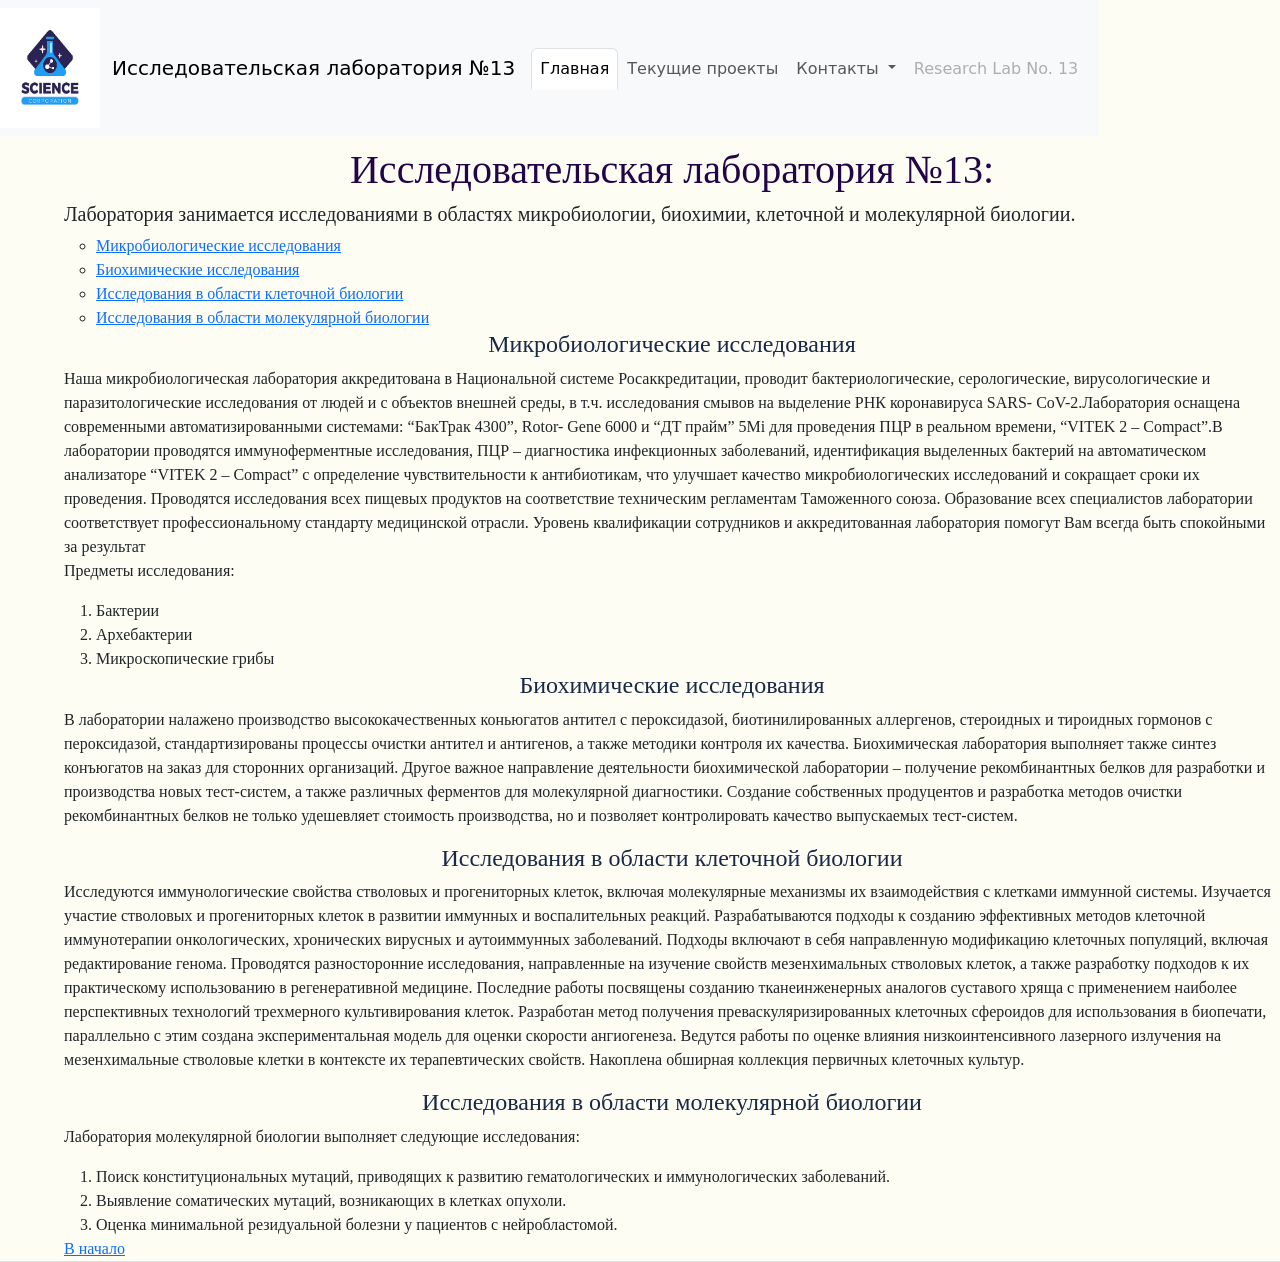
<file: index.html>
<!DOCTYPE html>
<html lang="ru">

<head>
    <link href="https://cdn.jsdelivr.net/npm/bootstrap@5.0.2/dist/css/bootstrap.min.css" rel="stylesheet"
        integrity="sha384-EVSTQN3/azprG1Anm3QDgpJLIm9Nao0Yz1ztcQTwFspd3yD65VohhpuuCOmLASjC" crossorigin="anonymous">
    <script src="https://cdn.jsdelivr.net/npm/bootstrap@5.0.2/dist/js/bootstrap.bundle.min.js"
        integrity="sha384-MrcW6ZMFYlzcLA8Nl+NtUVF0sA7MsXsP1UyJoMp4YLEuNSfAP+JcXn/tWtIaxVXM"
        crossorigin="anonymous"></script>
    <ul class="nav nav-tabs">
        <meta charset="UTF-8">
        <title>Биологическая лаборатория</title>
        <style type="text/css">
            body {
                background-color: rgba(253, 252, 226, 0.358)
            }

            .block2 {
                margin-left: 5%;
                margin-top: 10px;
                font-family: Cambria, Cochin, Georgia, Times, 'Times New Roman', serif


            }
            .photo {
        
        }
        </style>
</head>

<body>



    <nav class="navbar navbar-expand-lg navbar-light bg-light">
        <div class="photo"> <img src="photo.avif" height="120" width="100" /> </div>
        <div class="container-fluid">
            <a class="navbar-brand" href="#">Исследовательская лаборатория №13</a>
            <button class="navbar-toggler" type="button" data-bs-toggle="collapse"
                data-bs-target="#navbarSupportedContent" aria-controls="navbarSupportedContent" aria-expanded="false"
                aria-label="Toggle navigation">
                <span class="navbar-toggler-icon"></span>
            </button>
            <div class="collapse navbar-collapse" id="navbarSupportedContent">
                <ul class="navbar-nav me-auto mb-2 mb-lg-0">
                    <li class="nav-item">
                        <a class="nav-link active" aria-current="page" href="index.html">Главная</a>
                    </li>
                    <li class="nav-item">
                        <a class="nav-link" href="structure.html">Текущие проекты</a>
                    </li>
                    <li class="nav-item dropdown">
                        <a class="nav-link dropdown-toggle" href="#" id="navbarDropdown" role="button"
                            data-bs-toggle="dropdown" aria-expanded="false">
                            Контакты
                        </a>
                        <ul class="dropdown-menu" aria-labelledby="navbarDropdown">
                            <li><a class="dropdown-item" href="ank.html">Подать заявку на исследование</a></li>
                            <li><a class="dropdown-item" href="задача.html">Контактные данные </a></li>
                            <li>
                                <hr class="dropdown-divider">
                            </li>
                        </ul>
                    </li>
                    <li class="nav-item">
                        <a class="nav-link disabled" href="#" tabindex="-1" aria-disabled="true">Research Lab No. 13</a>
                    </li>
                </ul>
            </div>
        </div>
    </nav>
    <div class="block2">
        <h1 align="center" style="color: rgb(34, 5, 73); "> Исследовательская лаборатория №13: </h1>
        <a id="top">
            <h5>Лаборатория занимается исследованиями в областях микробиологии, биохимии, клеточной и молекулярной
                биологии.</h5>
        </a>
        <ul>
            <li><a href="#head1" target="_self">Микробиологические исследования</a></li>
            <li><a href="#head2" target="_self">Биохимические исследования</a></li>
            <li><a href="#head3" target="_self">Исследования в области клеточной биологии</a></li>
            <li><a href="#head4" target="_self">Исследования в области молекулярной биологии</a></li>
        </ul>

        <h4 align="center" style="color:rgb(25, 40, 70) ;"><a id="head1"> Микробиологические исследования</a></h4>
        <p>Наша микробиологическая лаборатория аккредитована в Национальной системе Росаккредитации, проводит
            бактериологические, серологические, вирусологические и паразитологические исследования от людей и с объектов
            внешней среды, в т.ч. исследования смывов на выделение РНК коронавируса SARS- CoV-2.Лаборатория оснащена
            современными
            автоматизированными системами: “БакТрак 4300”, Rotor- Gene 6000 и “ДT прайм” 5Мi для проведения ПЦР в
            реальном
            времени, “VITEK 2 – Compact”.В лаборатории проводятся иммуноферментные исследования, ПЦР – диагностика
            инфекционных заболеваний, идентификация выделенных бактерий на автоматическом анализаторе “VITEK 2 –
            Compact” с определение чувствительности к антибиотикам, что улучшает качество микробиологических
            исследований и сокращает сроки их проведения. Проводятся исследования всех пищевых продуктов на соответствие
            техническим регламентам Таможенного союза. Образование всех специалистов лаборатории соответствует
            профессиональному стандарту медицинской отрасли. Уровень квалификации сотрудников и аккредитованная
            лаборатория помогут Вам всегда быть спокойными за результат
            <br>Предметы исследования:
        </p>
        <ol>
            <li>Бактерии</li>
            <li>Архебактерии</li>
            <li>Микроскопические грибы</li>
        </ol>

        <h4 align="center" style="color:rgb(25, 40, 70) ;"><a id="head2"> Биохимические исследования</a></h4>
        <p> В лаборатории налажено производство высококачественных коньюгатов антител с пероксидазой, биотинилированных
            аллергенов, стероидных и тироидных гормонов с пероксидазой, стандартизированы процессы очистки антител и
            антигенов, а также методики контроля их качества. Биохимическая лаборатория выполняет также синтез
            конъюгатов на заказ для сторонних организаций.

            Другое важное направление деятельности биохимической лаборатории – получение рекомбинантных белков для
            разработки и производства новых тест-систем, а также различных ферментов для молекулярной диагностики.
            Создание собственных продуцентов и разработка методов очистки рекомбинантных белков не только удешевляет
            стоимость производства, но и позволяет контролировать качество выпускаемых тест-систем. </p>


        <h4 align="center" style="color:rgb(25, 40, 70) ;"><a id="head3"> Исследования в области клеточной биологии</a>
        </h4>
        <p> Исследуются иммунологические свойства стволовых и прогениторных клеток, включая молекулярные механизмы их
            взаимодействия с клетками иммунной системы. Изучается участие стволовых и прогениторных клеток в развитии
            иммунных и воспалительных реакций. Разрабатываются подходы к созданию эффективных методов клеточной
            иммунотерапии онкологических, хронических вирусных и аутоиммунных заболеваний. Подходы включают в себя
            направленную модификацию клеточных популяций, включая редактирование генома. Проводятся разносторонние
            исследования, направленные на изучение свойств мезенхимальных стволовых клеток, а также разработку подходов
            к их практическому использованию в регенеративной медицине. Последние работы посвящены созданию
            тканеинженерных аналогов суставого хряща с применением наиболее перспективных технологий трехмерного
            культивирования клеток. Разработан метод получения преваскуляризированных клеточных сфероидов для
            использования в биопечати, параллельно с этим создана экспериментальная модель для оценки скорости
            ангиогенеза. Ведутся работы по оценке влияния низкоинтенсивного лазерного излучения на мезенхимальные
            стволовые клетки в контексте их терапевтических свойств. Накоплена обширная коллекция первичных клеточных
            культур.<br>

        <h4 align="center" style="color:rgb(25, 40, 70) ;"><a id="head4"> Исследования в области молекулярной биологии </a></h4>
        <p> Лаборатория молекулярной биологии выполняет следующие исследования:</p>
        <ol>
            <li>Поиск конституциональных мутаций, приводящих к развитию гематологических и иммунологических заболеваний.</li>
            <li>Выявление соматических мутаций, возникающих в клетках опухоли.</li>
            <li>Оценка минимальной резидуальной болезни у пациентов с нейробластомой.</li>
        </ol>

        <a href="#top" target="_self"> В начало</a>
    </div>
    

</body>
</file>
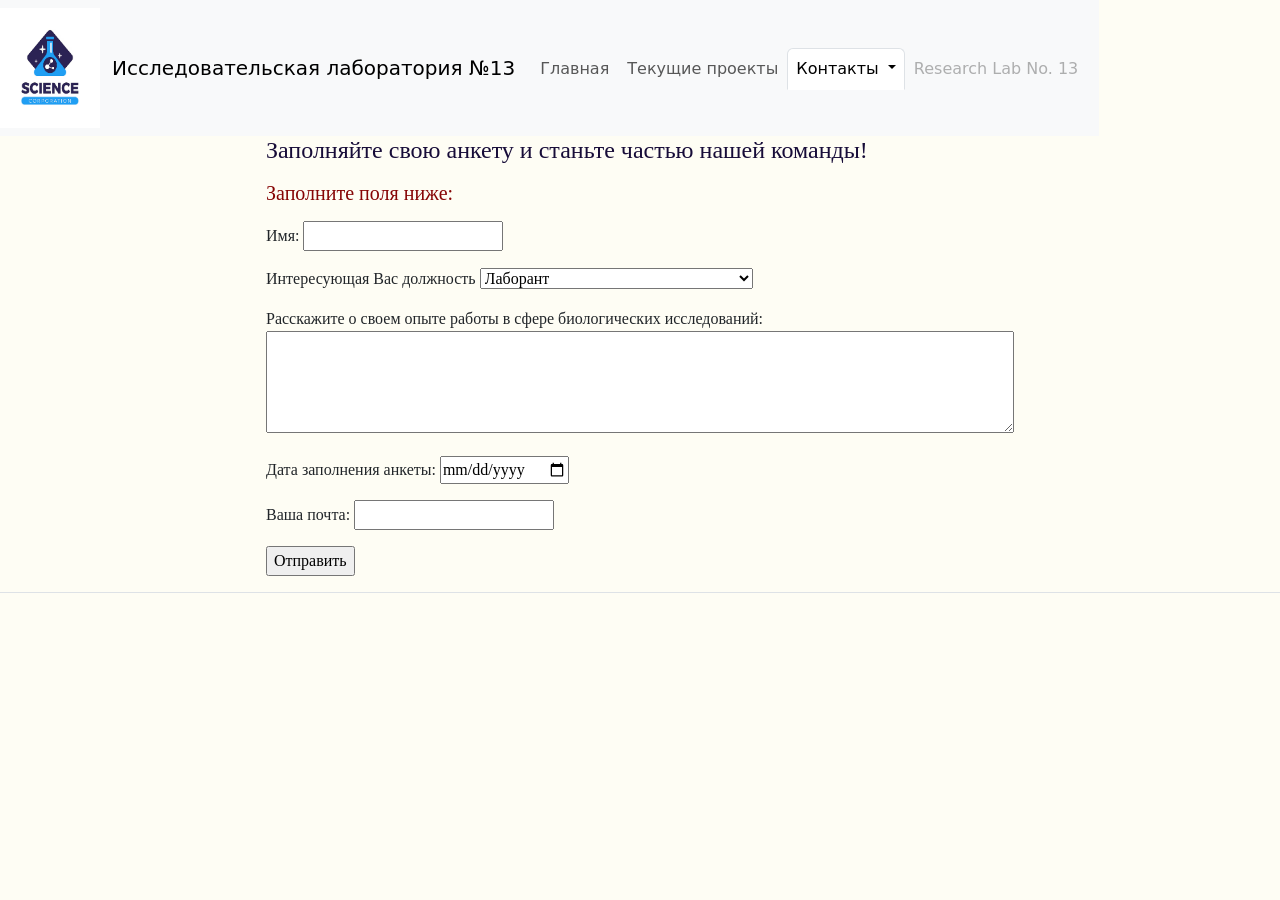
<file: ank.html>
<!DOCTYPE html>
<html lang="ru">

<head>
    <meta charset="UTF-8">
    <title>Анкета</title>
    <link href="https://cdn.jsdelivr.net/npm/bootstrap@5.0.2/dist/css/bootstrap.min.css" rel="stylesheet"
        integrity="sha384-EVSTQN3/azprG1Anm3QDgpJLIm9Nao0Yz1ztcQTwFspd3yD65VohhpuuCOmLASjC" crossorigin="anonymous">
    <script src="https://cdn.jsdelivr.net/npm/bootstrap@5.0.2/dist/js/bootstrap.bundle.min.js"
        integrity="sha384-MrcW6ZMFYlzcLA8Nl+NtUVF0sA7MsXsP1UyJoMp4YLEuNSfAP+JcXn/tWtIaxVXM"
        crossorigin="anonymous"></script>
    <ul class="nav nav-tabs">
        <style>
            body {
                background-color: rgba(253, 252, 226, 0.358)
    
            }
    
            .block2 {
                font-family: Cambria, Cochin, Georgia, Times, 'Times New Roman', serif;
                margin: auto;
    
    
            }
            .photo {
            }
        </style>
</head>

<html>

<body>
    <nav class="navbar navbar-expand-lg navbar-light bg-light">
        <div class="photo"> <img src="photo.avif" height="120" width="100" /> </div>
        <div class="container-fluid">
            <a class="navbar-brand" href="#">Исследовательская лаборатория №13</a>
            <button class="navbar-toggler" type="button" data-bs-toggle="collapse"
                data-bs-target="#navbarSupportedContent" aria-controls="navbarSupportedContent" aria-expanded="false"
                aria-label="Toggle navigation">
                <span class="navbar-toggler-icon"></span>
            </button>
            <div class="collapse navbar-collapse" id="navbarSupportedContent">
                <ul class="navbar-nav me-auto mb-2 mb-lg-0">
                    <li class="nav-item">
                        <a class="nav-link" aria-current="page" href="index.html">Главная</a>
                    </li>
                    <li class="nav-item">
                        <a class="nav-link" href="structure.html">Текущие проекты</a>
                    </li>
                    <li class="nav-item dropdown">
                        <a class="nav-link dropdown-toggle active" href="#" id="navbarDropdown" role="button"
                            data-bs-toggle="dropdown" aria-expanded="false">
                            Контакты
                        </a>
                        <ul class="dropdown-menu" aria-labelledby="navbarDropdown">
                            <li><a class="dropdown-item" href="ank.html">Подать заявку на исследование</a></li>
                            <li><a class="dropdown-item" href="задача.html">Контактные данные </a></li>
                            <li>
                                <hr class="dropdown-divider">
                            </li>
                        </ul>
                    </li>
                    <li class="nav-item">
                        <a class="nav-link disabled" href="#" tabindex="-1" aria-disabled="true">Research Lab No. 13</a>
                    </li>
                </ul>
            
            </div>
        </div>
    </nav>
    <div class="block2">
    <h4 style="color: rgb(23, 12, 56);">Заполняйте свою анкету и станьте частью нашей команды!</h4>
    <form action="https://www.google.com" id="UserEnter" name="UserEnter" target="_blank">
        <p>
        <h5 style="color: rgb(134, 5, 5);">Заполните поля ниже:<input type="hidden" name="q" value=""></h5>
        </p>
        <p>Имя: <input type="Text" name="name" size=20 value=""></p>

        <p>Интересующая Вас должность
            <select name="theme">
                <OPTION value="Лаборант">Лаборант</OPTION>
                <OPTION value="Научный специалист- исследователь">Научный специалист- исследователь</OPTION>
                <OPTION value="Инженер по качеству">Инженер по качеству</OPTION>
            </select>
        </p>

        <p> Расскажите о своем опыте работы в сфере биологических исследований:
            <br>
            <TEXTAREA cols=80 rows=4 name="textarea"></TEXTAREA>
        </p>

        <p>Дата заполнения анкеты: <input type="date" name="date"></p>
        <p>Ваша почта: <input type="email" name="mail"></p>


        <input type="hidden" name="function" value="page">
        <input type="hidden" name="page_id" value="3">

        <p>
            <input type="Submit" name="submit" value="Отправить">
        </p>

    </form>
    </div>
</body>

</html>
</file>
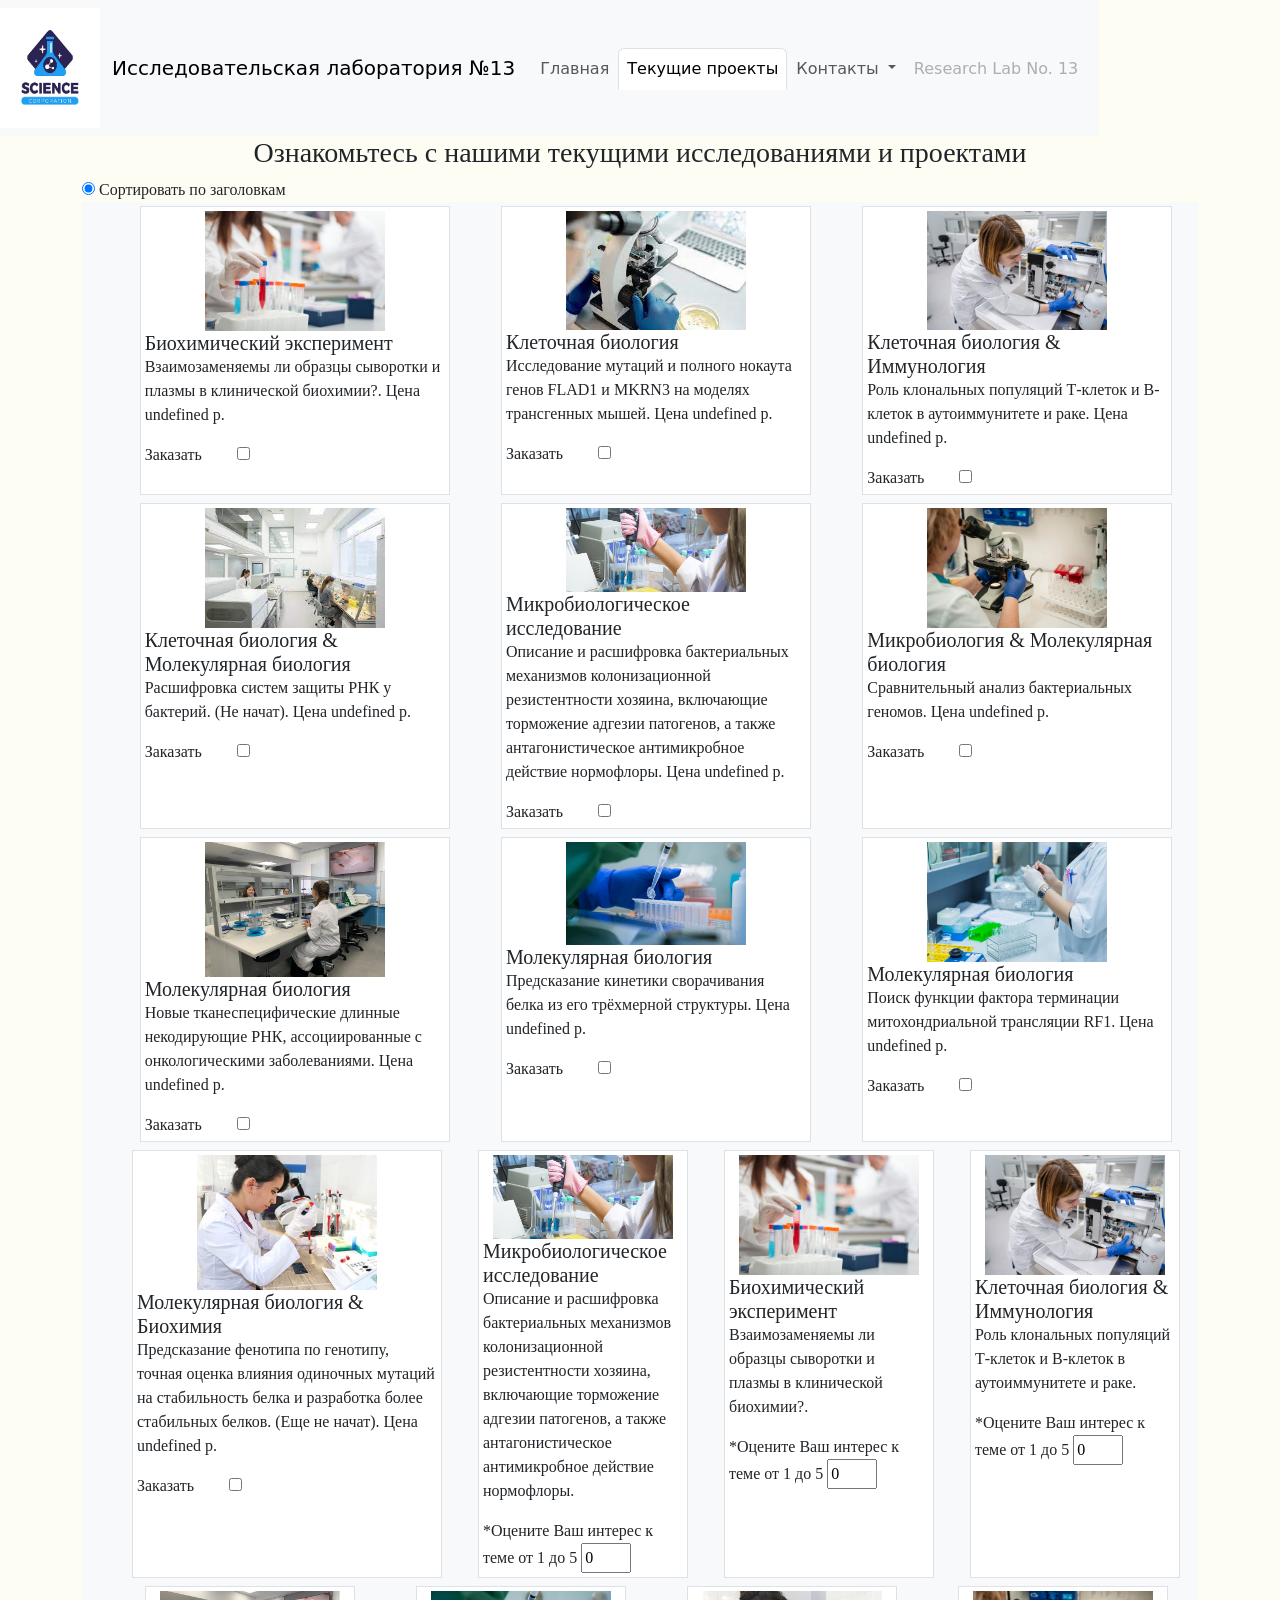
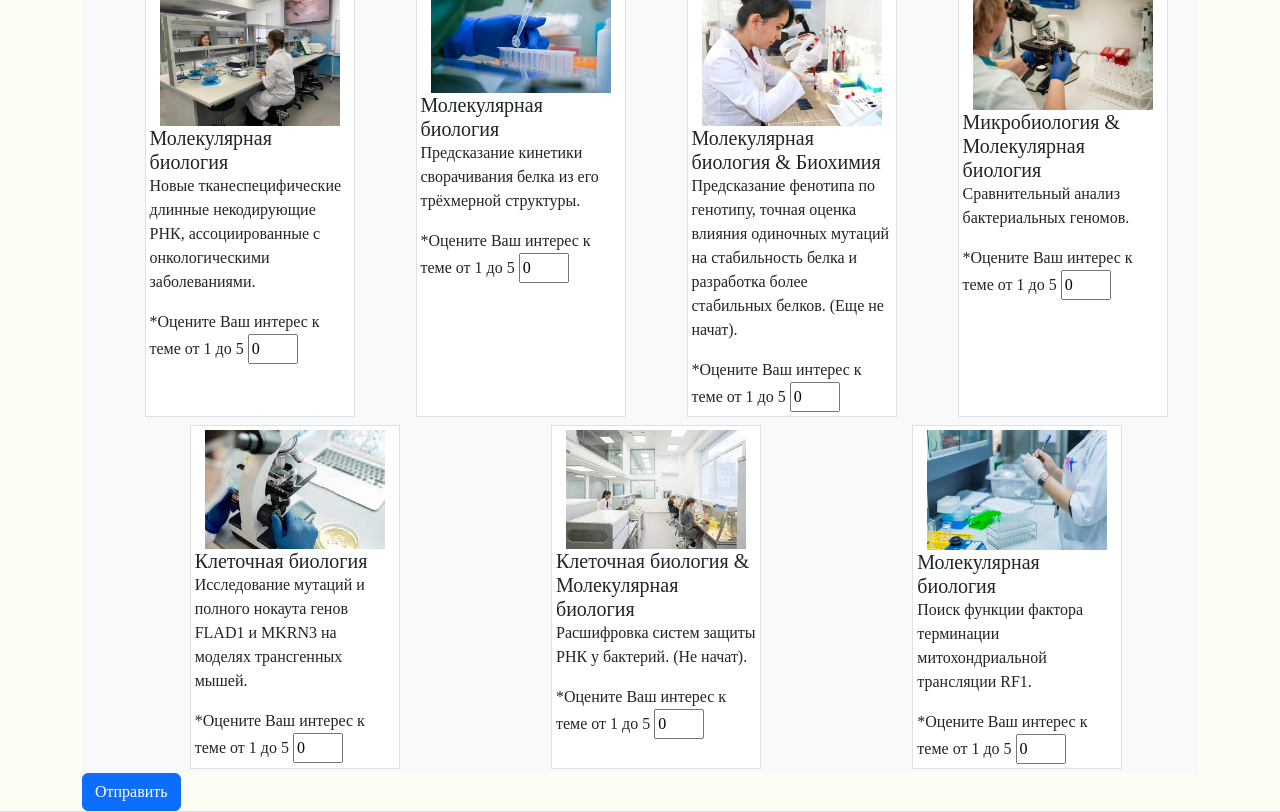
<file: structure.html>
<!DOCTYPE html>
<html lang="ru">

<head>
    <meta charset="UTF-8">
    <title>Анкета</title>
    <link href="https://cdn.jsdelivr.net/npm/bootstrap@5.0.2/dist/css/bootstrap.min.css" rel="stylesheet"
        integrity="sha384-EVSTQN3/azprG1Anm3QDgpJLIm9Nao0Yz1ztcQTwFspd3yD65VohhpuuCOmLASjC" crossorigin="anonymous">
    <script src="https://cdn.jsdelivr.net/npm/bootstrap@5.0.2/dist/js/bootstrap.bundle.min.js"
        integrity="sha384-MrcW6ZMFYlzcLA8Nl+NtUVF0sA7MsXsP1UyJoMp4YLEuNSfAP+JcXn/tWtIaxVXM"
        crossorigin="anonymous"></script>
    <ul class="nav nav-tabs">
        <style>
            body {
                background-color: rgba(253, 252, 226, 0.358)
    
            }
    
            .block2 {
                font-family: Cambria, Cochin, Georgia, Times, 'Times New Roman', serif;
                margin: auto;
    
    
            }
            .photo {
            }
        </style>
</head>

<body>
    <nav class="navbar navbar-expand-lg navbar-light bg-light">
        <div class="photo"> <img src="photo.avif" height="120" width="100" /> </div>
        <div class="container-fluid">
            <a class="navbar-brand" href="#">Исследовательская лаборатория №13</a>
            <button class="navbar-toggler" type="button" data-bs-toggle="collapse"
                data-bs-target="#navbarSupportedContent" aria-controls="navbarSupportedContent" aria-expanded="false"
                aria-label="Toggle navigation">
                <span class="navbar-toggler-icon"></span>
            </button>
            <div class="collapse navbar-collapse" id="navbarSupportedContent">
                <ul class="navbar-nav me-auto mb-2 mb-lg-0">
                    <li class="nav-item">
                        <a class="nav-link" aria-current="page" href="index.html">Главная</a>
                    </li>
                    <li class="nav-item">
                        <a class="nav-link active" href="structure.html">Текущие проекты</a>
                    </li>
                    <li class="nav-item dropdown">
                        <a class="nav-link dropdown-toggle " href="#" id="navbarDropdown" role="button"
                            data-bs-toggle="dropdown" aria-expanded="false">
                            Контакты
                        </a>
                        <ul class="dropdown-menu" aria-labelledby="navbarDropdown">
                            <li><a class="dropdown-item" href="ank.html">Подать заявку на исследование</a></li>
                            <li><a class="dropdown-item" href="задача.html">Контактные данные </a></li>
                            <li>
                                <hr class="dropdown-divider">
                            </li>
                        </ul>
                    </li>
                    <li class="nav-item">
                        <a class="nav-link disabled" href="#" tabindex="-1" aria-disabled="true">Research Lab No. 13</a>
                    </li>
                </ul>
            </div>
        </div>
    </nav>
    <div class="block2">
            <h3 align="center">Ознакомьтесь с нашими текущими исследованиями и проектами</h3>

            <div class="container">
                <!--начало уникального содержания страницы-->
                 <div class="card-body">
                     <form action="https://www.bing.com/search?" id="UserEnter" name="UserEnter" target="_blank">
                        <input type="radio" id="title" name="sort"  checked onchange="sort()" > Сортировать по заголовкам </input>
                         <input name="q" type="hidden" value="search">
                         <ul class="d-flex flex-row justify-content-around flex-wrap bg-light" id="node_for_insert">
                         <!--начало генерируемого фрагмента кода -->
                         </ul>
                         <input class="btn btn-primary" type="Submit" value="Отправить">
                     </form>
                 </div>
                 <!--окончание уникального содержания страницы-->
         </div>
         <script src="1_api.js"></script>
        
</body>

</html>
</file>
